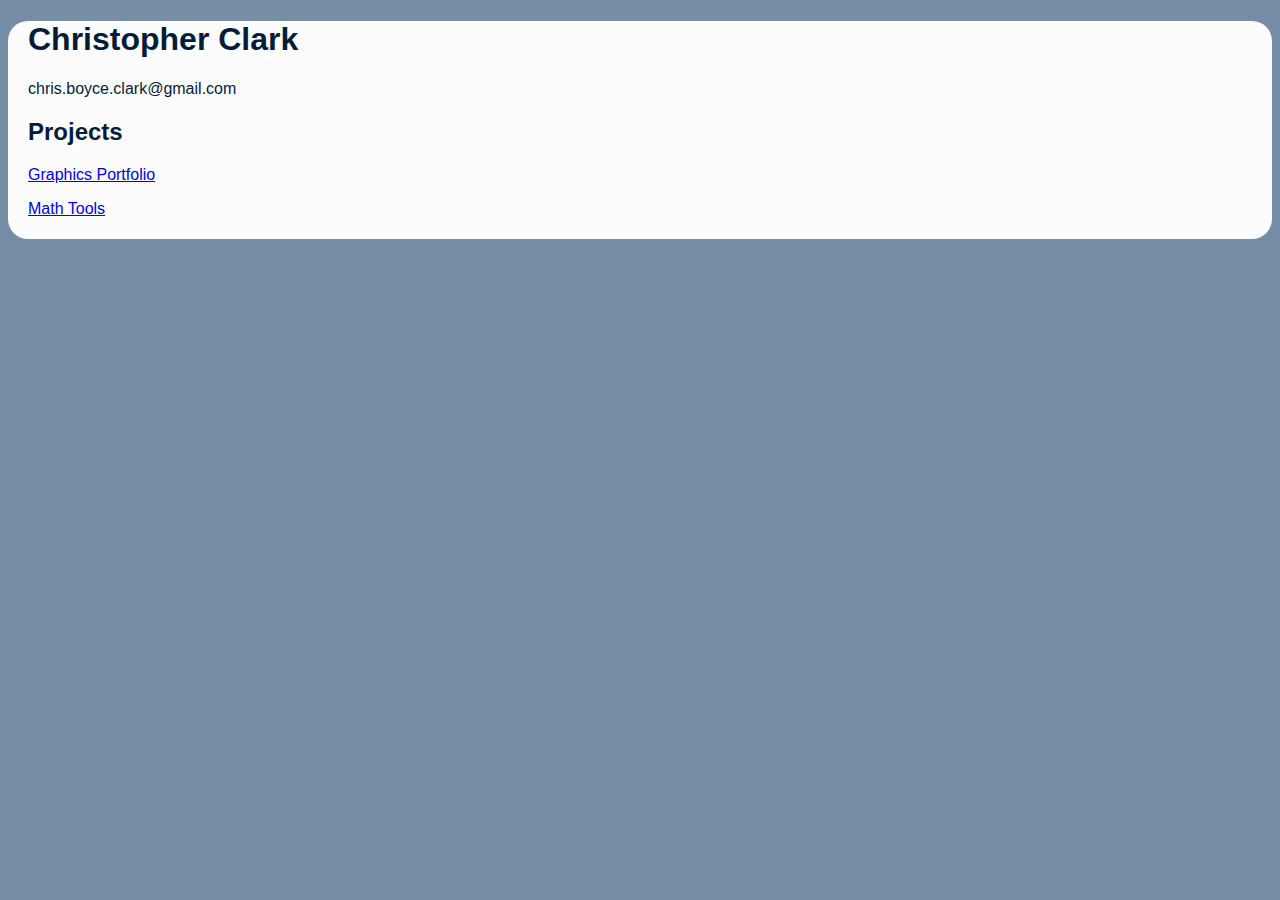
<file: index.html>
<!doctype html>
<html>
<head>
    <title>Home Page</title>

    <meta charset="utf-8" />
    <meta http-equiv="Content-type" content="text/html; charset=utf-8" />
    <meta name="viewport" content="width=device-width, initial-scale=1" />
    <link rel="shortcut icon" href="favicon.gif"/>
    <link rel="stylesheet" type="text/css" href="styles.css"/>
</head>

<body>
<div class="main">
    <h1>Christopher Clark</h1>

    <p>chris.boyce.clark@gmail.com</p>
    
    <h2>Projects</h2>

    <p><a href="graphics.html">Graphics Portfolio</a></p>

    <p><a href="math.html">Math Tools</a></p>
</div>
</body>
</html>
</file>
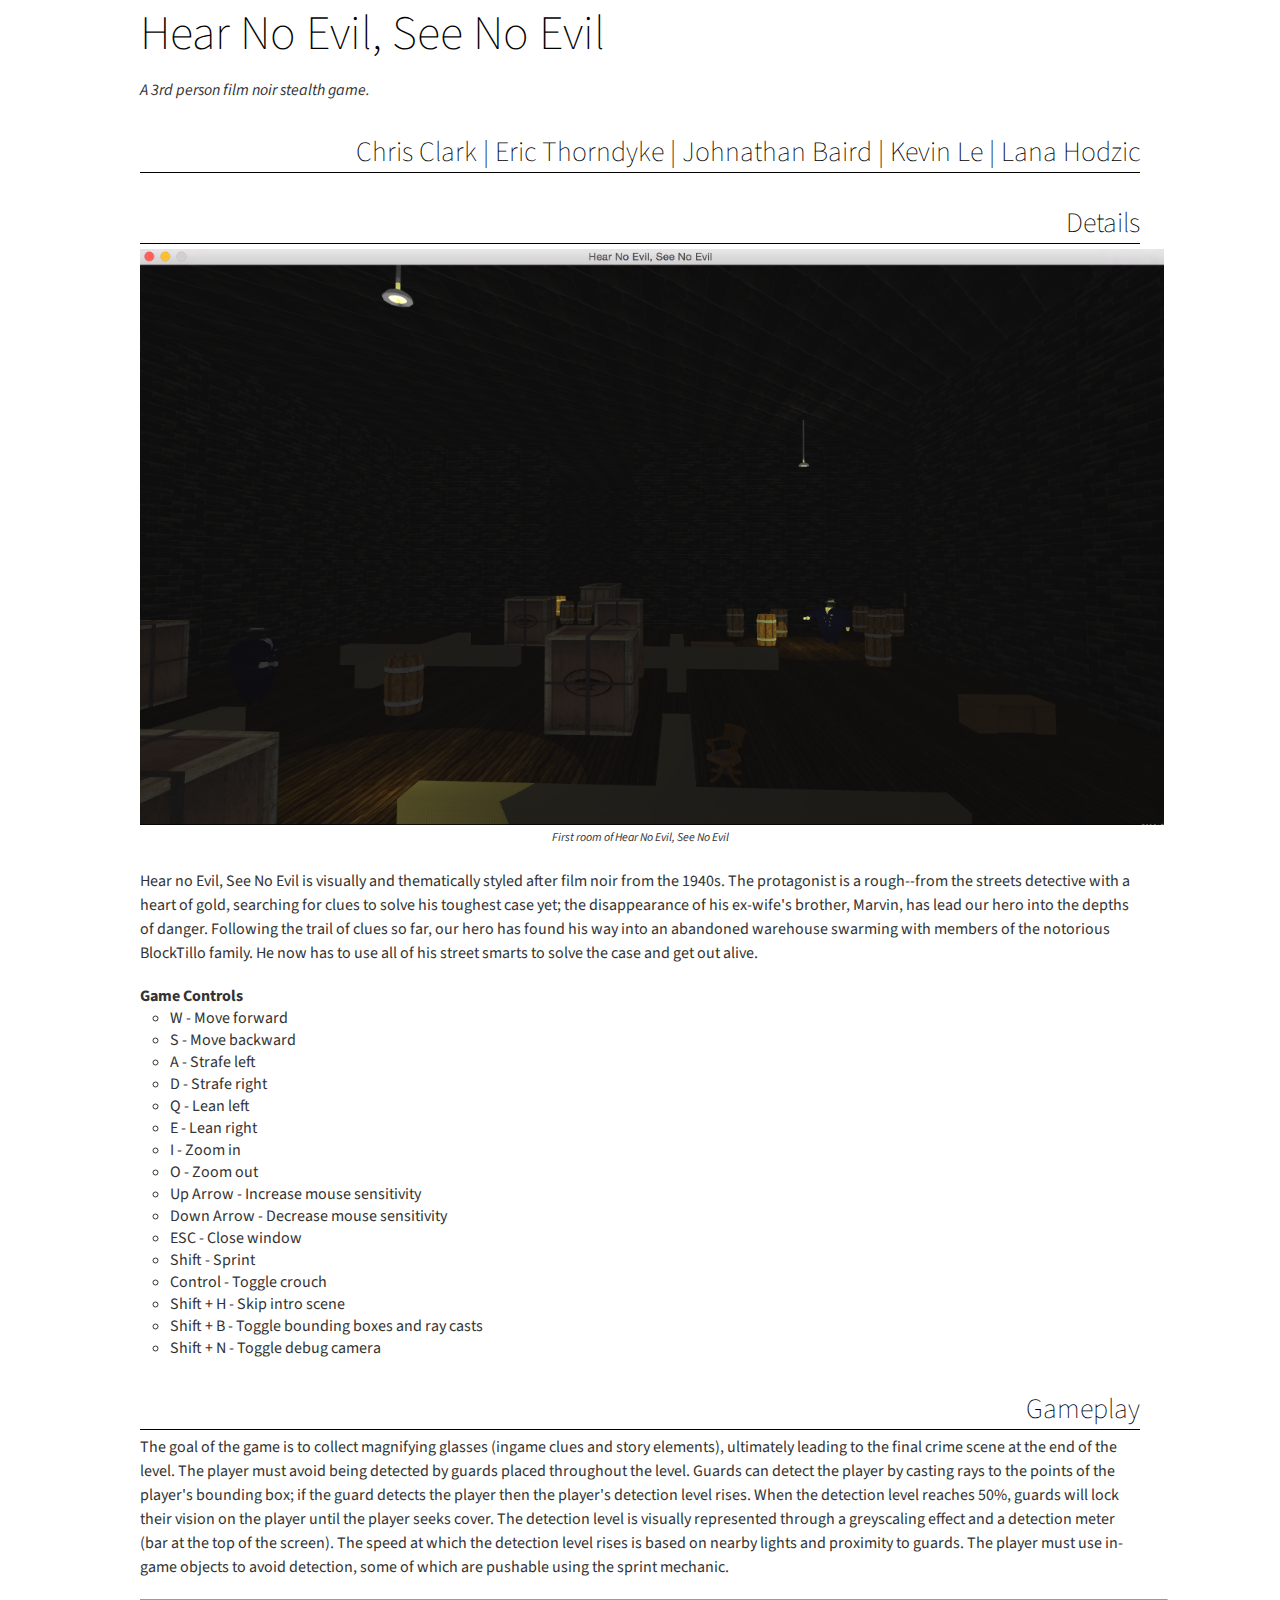
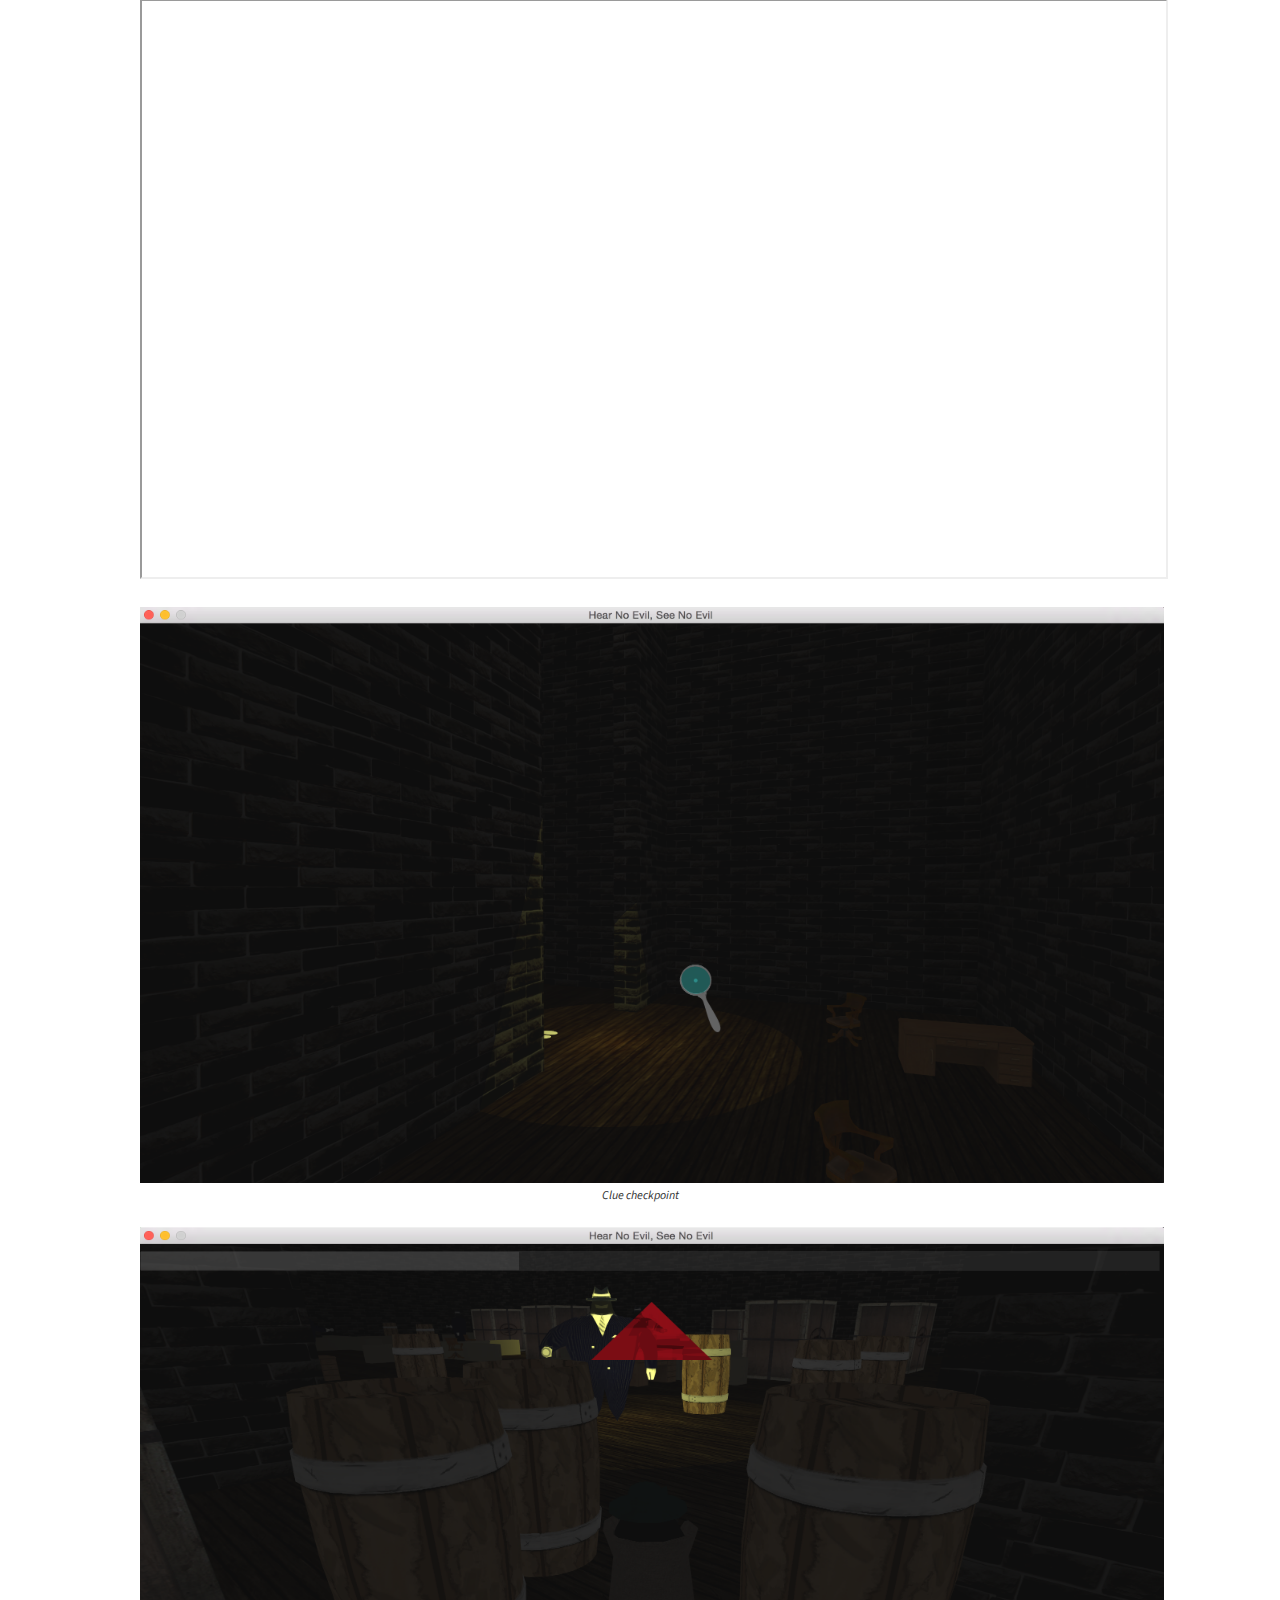
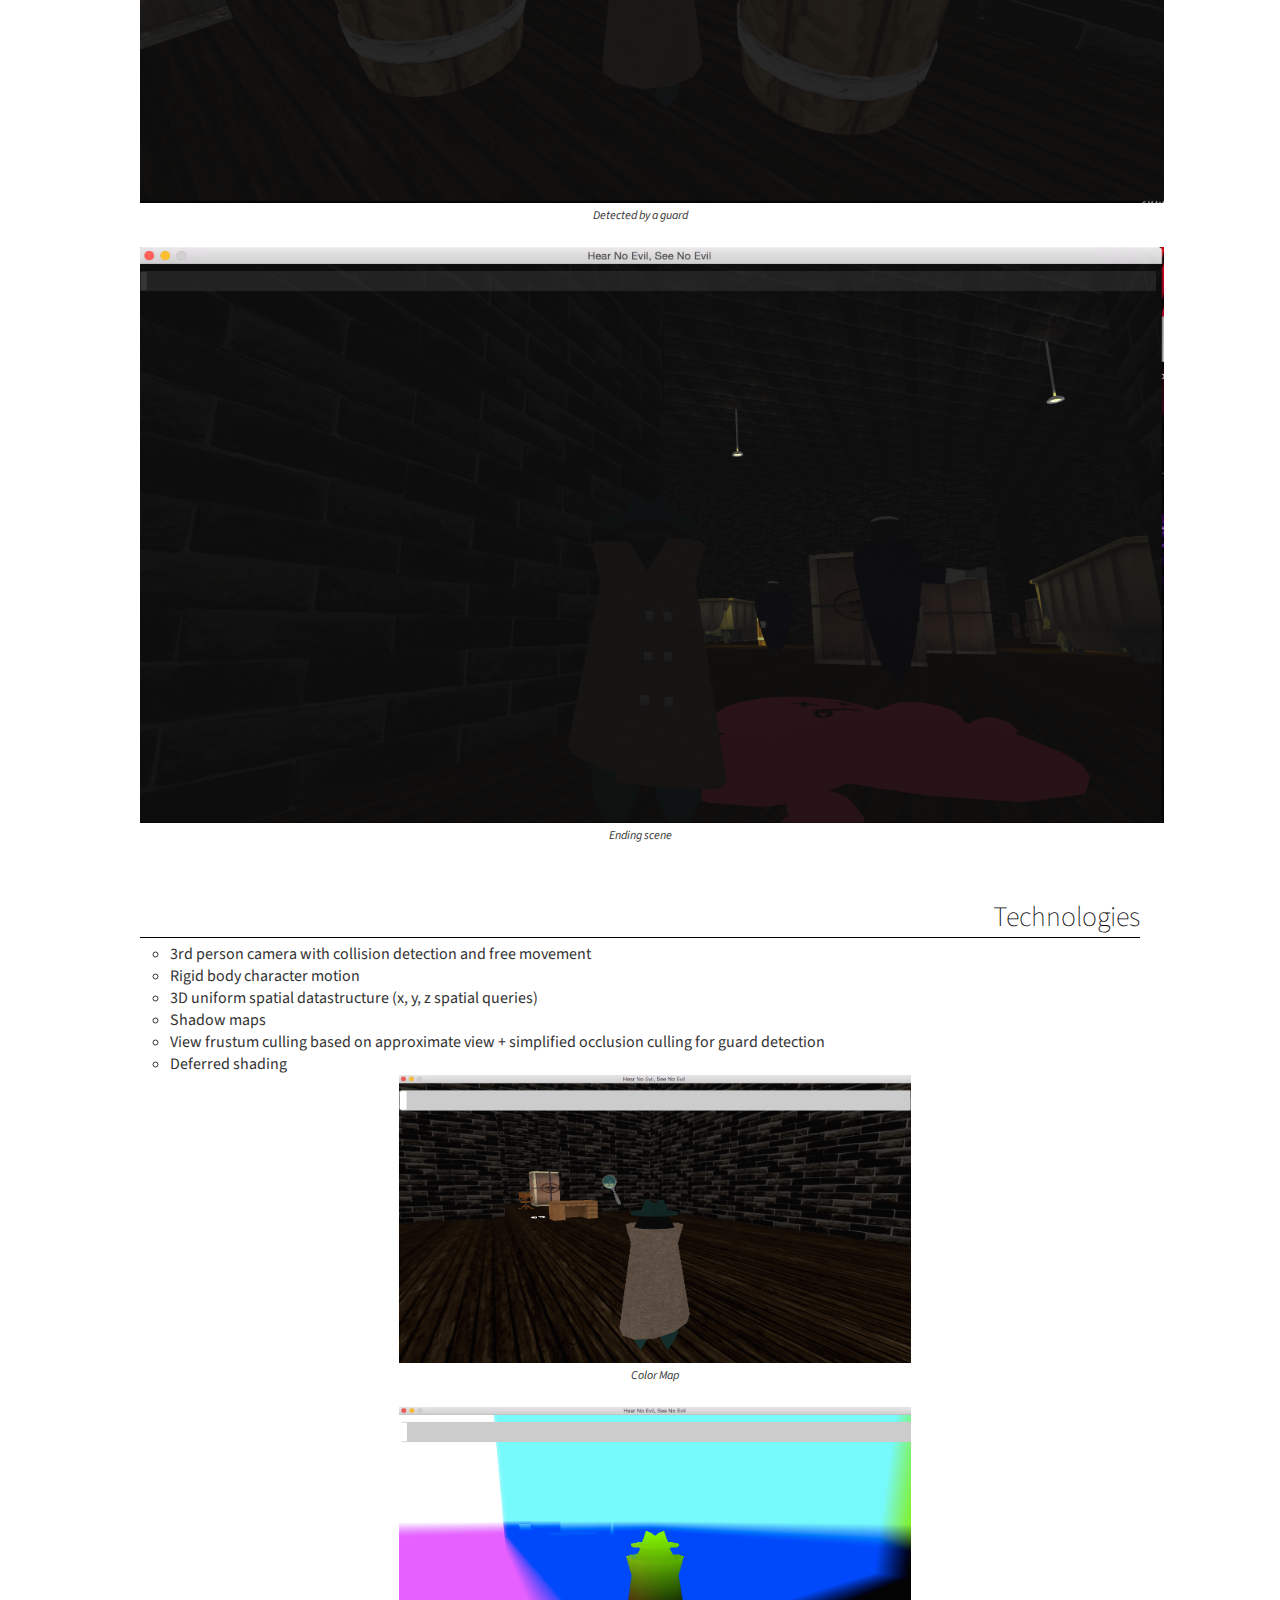
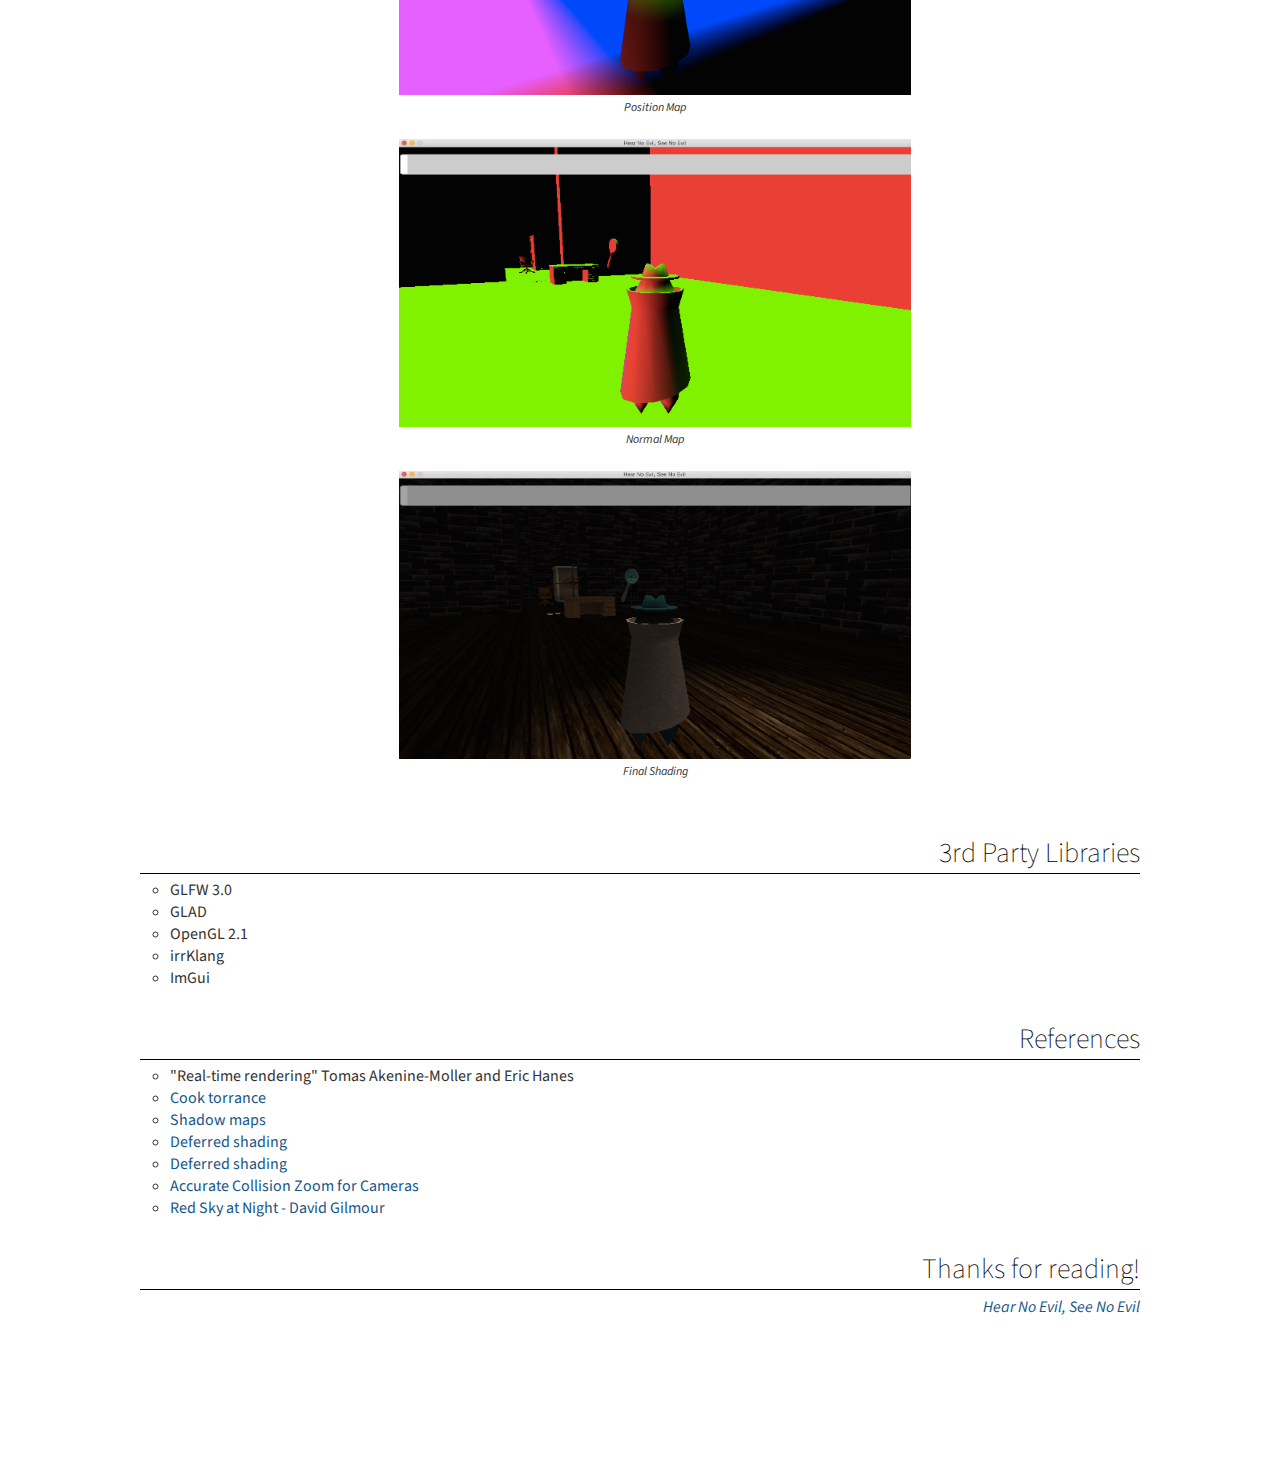
<file: graphics.html>
<!DOCTYPE html>
<html>
<head>
  <title>Hear No Evil, See No Evil</title>

  <link href="http://fonts.googleapis.com/css?family=Source+Sans+Pro:200,400,700,400italic,700italic" rel="stylesheet" type="text/css" />

  <style>
    * {
    margin: 0;
    padding: 0;
    }

    body {
    background: white;
    color: #333333;
    -webkit-font-smoothing: antialiased;
    font-size: 16px;
    font-family: "Source Sans Pro", Helvetica;
    }

    img {
    display: block;
    }

    em {
    font-size: 12px;
    }

    #signature {
    text-align: right;

    font-style: oblique;
    }

    a:link,
    a:visited {
    color: #165788;
    text-decoration: none;
    }

    a:hover,
    a:focus,
    a:active {
    text-decoration: underline;
    }

    .wrapper {
    width: auto;
    margin: auto;
    }

    .container {
    width: auto;
    margin: auto;
    }

    #content {
    width: 1000px;
    margin: auto;
    }
    
    #content ul {
    margin-left: 30px;
    }

    #content article {
    margin-bottom: 150px;
    }

    #content h1,
    #content h2 {
    color: black;
    margin-bottom: 10px;
    font-weight: 200;
    font-size: 48px;
    }

    #content h3 {
    color: black;
    border-bottom: 1px solid black;
    text-align: right;
    margin: 30px 0px 5px 0px;
    font-size: 28px;
    font-weight: 200;
    }

    #content p {
    width: 100%;
    line-height: 150%;
    margin-bottom: 20px;
    }

    #content p:first-child {
    font-size: 18px;
    font-style: italic;
    letter-spacing: 2px;
    }

    pre {
    font-size: 10px;
    padding: 15px;
    border-radius: 10px;
    background: #ddd;
    }
    </style>
</head>

<body>
  <div class="wrapper">
    <section id="content">
      <h1>Hear No Evil, See No Evil</h1>
	  <p><i>A 3rd person film noir stealth game.</i></p>
      <h3>Chris Clark | Eric Thorndyke | Johnathan Baird | Kevin Le | Lana Hodzic</h3>
      <article>

	<h3>Details</h3>


	<center>
	  <img width="1024" height="576" src="images/img4.png"/>
	  <em>First room of Hear No Evil, See No Evil</em>
	 </center>
     <br>

	<h4></h4>
	<p>Hear no Evil, See No Evil is visually and thematically styled after film noir from the 1940s. The protagonist is a rough--from 
	the streets detective with a heart of gold, searching for clues to solve his toughest case yet; the disappearance of his ex-wife's brother, 
	Marvin, has lead our hero into the depths of danger. Following the trail of clues so far, our hero has found his way into an abandoned warehouse
	swarming with members of the notorious BlockTillo family. He now has to use all of his street smarts to solve the case and get out alive.</p>
	<p></p>

	<h4>Game Controls</h4>
	<ul style = "list-style-type: circle">
	  <li>W - Move forward</li>
	  <li>S - Move backward</li>
	  <li>A - Strafe left</li>
	  <li>D - Strafe right</li>
	  <li>Q - Lean left</li>
	  <li>E - Lean right</li>
	  <li>I - Zoom in</li>
	  <li>O - Zoom out</li>
	  <li>Up Arrow - Increase mouse sensitivity</li>
	  <li>Down Arrow - Decrease mouse sensitivity</li>
	  <li>ESC - Close window</li>
	  <li>Shift - Sprint</li>
	  <li>Control - Toggle crouch</li>  
	  <li>Shift + H - Skip intro scene</li>
	  <li>Shift + B - Toggle bounding boxes and ray casts</li>
	  <li>Shift + N - Toggle debug camera</li>
	</ul>
	
	<h3>Gameplay</h3>
	<p>The goal of the game is to collect magnifying glasses (ingame clues and story elements), ultimately leading to the final crime scene at 
	the end of the level. The player must avoid being detected by guards placed throughout the level. Guards can detect the player by casting rays 
	to the points of the player's bounding box; if the guard detects the player then the player's detection level rises. When the detection 
	level reaches 50%, guards will lock their vision on the player until the player seeks cover. The detection level is 
	visually represented through a greyscaling effect and a detection meter (bar at the top of the screen). The speed at which the detection level 
	rises is based on nearby lights and proximity to guards. The player must use in-game objects to  avoid detection, some of which are 
	pushable using the sprint mechanic. </p>
	<iframe width="1024" height="576"
	src="http://www.youtube.com/embed/gKod5JOLifA?autoplay=0">
	</iframe>
    <br>
    <br>
    <center>
      <img width="1024" height="576" src="images/img3.png"/>
      <em>Clue checkpoint</em>
     </center>
     <br>
    <center>
      <img width="1024" height="576" src="images/img5.png"/>
      <em>Detected by a guard</em>
     </center>
     <br>
    <center>
      <img width="1024" height="576" src="images/img7.png"/>
      <em>Ending scene</em>
     </center>
     <br>

	<h3>Technologies</h3>
	<ul style = "list-style-type: circle">
		<li>3rd person camera with collision detection and free movement</li>
		<li>Rigid body character motion</li>
		<li>3D uniform spatial datastructure (x, y, z spatial queries)</li>
		<li>Shadow maps</li>
		<li>View frustum culling based on approximate view + simplified occlusion culling for guard detection</li>
		<li>Deferred shading</li>
        <center>
            <img width="512" height="288" src="images/color-map.png"/>
            <em>Color Map</em>
        </center>
        <br>
        <center>
            <img width="512" height="288" src="images/position-map.png"/>
            <em>Position Map</em>
        </center>
        <br>
        <center>
            <img width="512" height="288" src="images/normal-map.png"/>
            <em>Normal Map</em>
        </center>
        <br>
        <center>
            <img width="512" height="288" src="images/final-shading.png"/>
            <em>Final Shading</em>
        </center>
        <br>
	</ul>

	<h3>3rd Party Libraries</h3>
	<ul style = "list-style-type: circle">
		<li>GLFW 3.0</li>
		<li>GLAD</li>
		<li>OpenGL 2.1</li>
		<li>irrKlang</li>
		<li>ImGui</li>
	</ul>

	<h3>References</h3>
	<ul style = "list-style-type: circle">
		<li>"Real-time rendering" Tomas Akenine-Moller and Eric Hanes</li>
		<li><a href="http://content.gpwiki.org/index.php/D3DBook:(Lighting)_Cook-Torrance">Cook torrance</a></li>
		<li><a href="http://www.opengl-tutorial.org/intermediate-tutorials/tutorial-16-shadow-mapping/">Shadow maps</a></li>
		<li><a href="http://www.codinglabs.net/tutorial_simple_def_rendering.aspx">Deferred shading</a></li>
		<li><a href="http://ogldev.atspace.co.uk/www/tutorial35/tutorial35.html">Deferred shading</a></li>
        <li><a href="http://gamasutra.com/blogs/EricUndersander/20131001/201382/Accurate_Collision_Zoom_for_Cameras.php">Accurate Collision Zoom for Cameras</a></li>
		<li><a href="https://www.youtube.com/watch?v=EyaARFZQDuc">Red Sky at Night - David Gilmour</li>
	</ul>

	<h3>Thanks for reading!</h3>
	<p id="signature">Hear No Evil, See No Evil</p>
	</article>
      </section>
    </div>
</body>
</html>
</file>
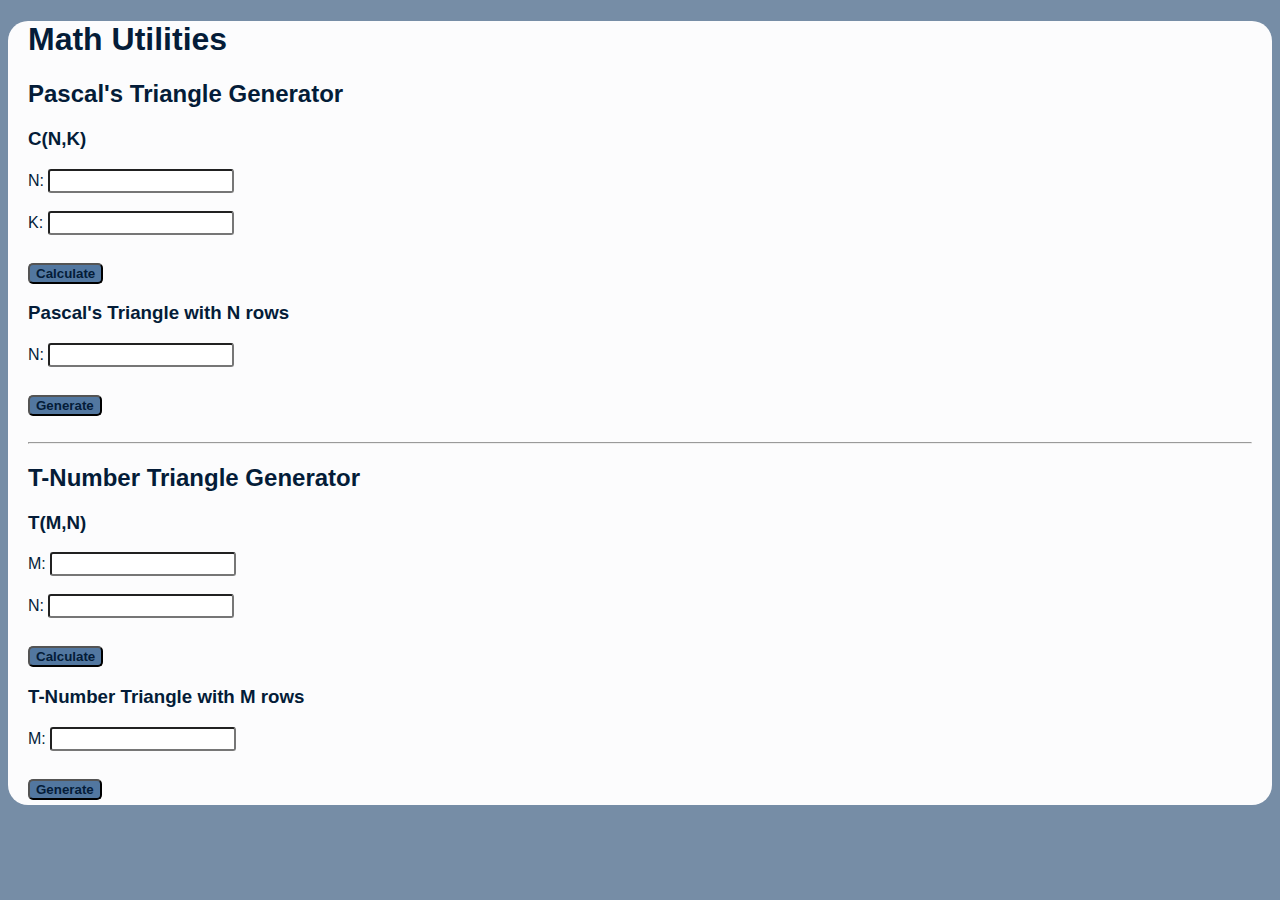
<file: math.html>
<!doctype html>
<html>
<head>
    <title>Math Helper</title>

    <meta charset="utf-8" />
    <meta http-equiv="Content-type" content="text/html; charset=utf-8" />
    <meta name="viewport" content="width=device-width, initial-scale=1" />
    <link rel="shortcut icon" href="favicon.gif"/>
    <link rel="stylesheet" type="text/css" href="styles.css"/>

    
</head>

<body>
<div class="main">
    <h1>Math Utilities</h1>

    <!-- Pascal's Triangle Tools -->
    <div id="pascalSection">
        <h2>Pascal's Triangle Generator</h2>

        <h3>C(N,K)</h3>

        <div class="niceText">N: 
    	   <input id="pascalN" class="niceInput niceText"></input>
        </div>
        <br />

        <div class="niceText">K: 
    	   <input id="pascalK" class="niceInput niceText"></input>
        </div>
        <br />

        <div id="pascalResult" class="niceText"></div>

        <button id="pascalCalculate" class="niceButton">Calculate</button>

        <h3>Pascal's Triangle with N rows</h3>

        <div class="niceText">N: 
    	   <input id="pascalTriN" class="niceInput niceText"></input>
        </div>
        <br />

        <button id="pascalGenerate" class="niceButton">Generate</button>

        <div id="pascalTriangle" class="niceText"></div>
    </div>

    <br />
    <hr></hr>

    <!-- T-Number Triangle Tools -->
    <div id="tNumberSection">
        <h2>T-Number Triangle Generator</h2>

        <h3>T(M,N)</h3>

        <div class="niceText">M: 
           <input id="tNumberM" class="niceInput niceText"></input>
        </div>
        <br />

        <div class="niceText">N: 
           <input id="tNumberN" class="niceInput niceText"></input>
        </div>
        <br />

        <div id="tNumberResult" class="niceText"></div>

        <button id="tNumberCalculate" class="niceButton">Calculate</button>

        <h3>T-Number Triangle with M rows</h3>

        <div class="niceText">M: 
           <input id="tNumberTriM" class="niceInput niceText"></input>
        </div>
        <br />

        <button id="tNumberGenerate" class="niceButton">Generate</button>

        <div id="tNumberTriangle" class="niceText"></div>
    </div>
</div>

<script type="text/javascript" src="math.js"></script>
</body>
</html>
</file>
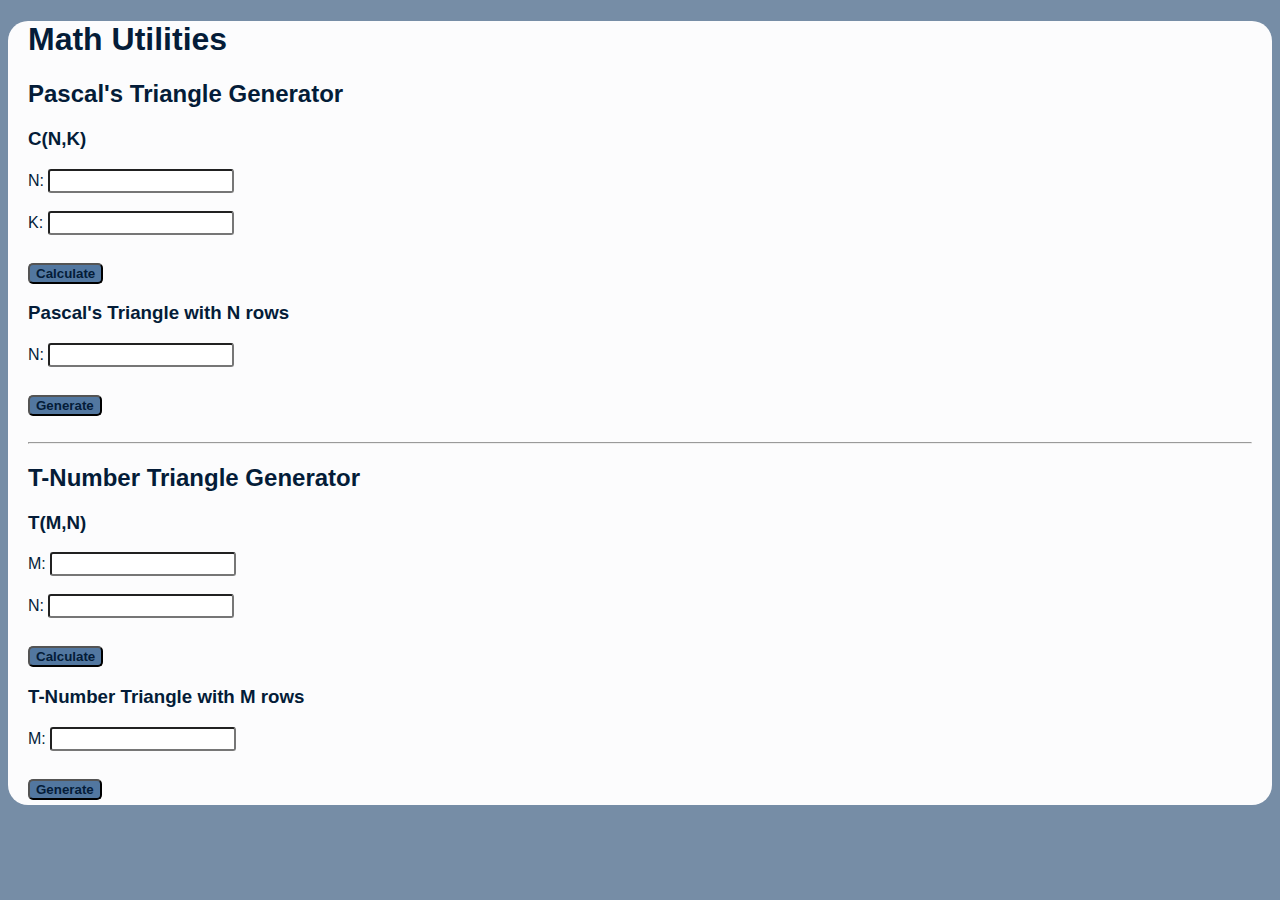
<file: My Websites/3 Javascript/math.html>
<!doctype html>
<html>
<head>
    <title>Math Helper</title>

    <meta charset="utf-8" />
    <meta http-equiv="Content-type" content="text/html; charset=utf-8" />
    <meta name="viewport" content="width=device-width, initial-scale=1" />
    <link rel="shortcut icon" href="http://cclark18.github.io/favicon.gif"/>
    <link rel="stylesheet" type="text/css" href="http://cclark18.github.io/styles.css"/>

    
</head>

<body>
<div class="main">
    <h1>Math Utilities</h1>

    <!-- Pascal's Triangle Tools -->
    <div id="pascalSection">
        <h2>Pascal's Triangle Generator</h2>

        <h3>C(N,K)</h3>

        <div class="niceText">N: 
    	   <input id="pascalN" class="niceInput niceText"></input>
        </div>
        <br />

        <div class="niceText">K: 
    	   <input id="pascalK" class="niceInput niceText"></input>
        </div>
        <br />

        <div id="pascalResult" class="niceText"></div>

        <button id="pascalCalculate" class="niceButton">Calculate</button>

        <h3>Pascal's Triangle with N rows</h3>

        <div class="niceText">N: 
    	   <input id="pascalTriN" class="niceInput niceText"></input>
        </div>
        <br />

        <button id="pascalGenerate" class="niceButton">Generate</button>

        <div id="pascalTriangle" class="niceText"></div>
    </div>

    <br />
    <hr></hr>

    <!-- T-Number Triangle Tools -->
    <div id="tNumberSection">
        <h2>T-Number Triangle Generator</h2>

        <h3>T(M,N)</h3>

        <div class="niceText">M: 
           <input id="tNumberM" class="niceInput niceText"></input>
        </div>
        <br />

        <div class="niceText">N: 
           <input id="tNumberN" class="niceInput niceText"></input>
        </div>
        <br />

        <div id="tNumberResult" class="niceText"></div>

        <button id="tNumberCalculate" class="niceButton">Calculate</button>

        <h3>T-Number Triangle with M rows</h3>

        <div class="niceText">M: 
           <input id="tNumberTriM" class="niceInput niceText"></input>
        </div>
        <br />

        <button id="tNumberGenerate" class="niceButton">Generate</button>

        <div id="tNumberTriangle" class="niceText"></div>
    </div>
</div>

<script type="text/javascript">
		// inputs
    	var pascalN = document.getElementById("pascalN");
    	var pascalK = document.getElementById("pascalK");
    	var pascalTriN = document.getElementById("pascalTriN");
        var tNumberM = document.getElementById("tNumberM");
        var tNumberN = document.getElementById("tNumberN");
        var tNumberTriM = document.getElementById("tNumberTriM");
    	// buttons
    	var pascalCalculate = document.getElementById("pascalCalculate");
    	var pascalGenerate = document.getElementById("pascalGenerate");
        var tNumberCalculate = document.getElementById("tNumberCalculate");
        var tNumberGenerate = document.getElementById("tNumberGenerate");
    	// outputs
    	var pascalResult = document.getElementById("pascalResult");
    	var pascalTriangle = document.getElementById("pascalTriangle");
        var tNumberResult = document.getElementById("tNumberResult");
        var tNumberTriangle = document.getElementById("tNumberTriangle");

    	pascalCalculate.onclick=function() {
    		var n = +pascalN.value;
    		var k = +pascalK.value;
    		var val = pascalCalculateFunc(n, k);
    		//console.log(pascalN.value + " " + pascalK.value);
    		console.log(val);

    		pascalResult.innerHTML=val;
    	}

    	pascalGenerate.onclick=function() {
    		var n = +pascalTriN.value;

    		pascalGenerateFunc(n, pascalTriangle);
    	}

    	// n: row of solution
    	// k: column of solution
    	function pascalCalculateFunc(n, k) {
    		var results = [];
    		// construct solution array, where '-1' indicates and unsolved pascal result
    		for (var i = 0; i <= n; ++i) {
    			results[i] = [];
    			for (var j = 0; j <= i; ++j) {
    				results[i][j] = -1;
    			}
    		}

            //console.log(results);

    		return pascalCalculateFuncRecursive(n, k, results);
    	}

    	// n: row of solution
    	// k: column of solution
    	// results: partially constructed solution array (for memoization)
    	function pascalCalculateFuncRecursive(n, k, results) {
    		if (k == 0 || n == 0 || n == k) {
    			return 1;
    		}
    		else if (k > n || k < 0 || n < 0) {
    			return 0;
    		}
    		else {
    			if(results[n - 1][k - 1] == -1) {
    				results[n - 1][k - 1] = pascalCalculateFuncRecursive(n - 1, k - 1, results);
    			}
    			if(results[n - 1][k] == -1) {
    				results[n - 1][k] = pascalCalculateFuncRecursive(n - 1, k, results);
    			}
    			return results[n - 1][k - 1] + results[n - 1][k];
    		}
    	}

    	// n: rows of triangle
    	// loc: container for triangle (expect div)
    	function pascalGenerateFunc(n, loc) {
    		loc.innerHTML = "";
    		var results = [];
    		// construct solution array while creating triangle
    		for (var i = 0; i <= n; ++i) {
    			results[i] = [];
    			loc.innerHTML = loc.innerHTML + "<p>"
    			for (var j = 0; j <= i; ++j) {
    				if (j == 0 || j == i || i == 0) {
    					results[i][j] = 1;
    				}
    				else {
    					var leftPar = 0;
    					var rightPar = 0;
    					leftPar = results[i-1][j-1];
    					rightPar = results[i-1][j];
    					results[i][j] = leftPar + rightPar;
    				}
    				loc.innerHTML = loc.innerHTML + results[i][j] + " ";
    			}
    			loc.innerHTML = loc.innerHTML + "</p>"
    		}
    	}

        tNumberCalculate.onclick=function() {
            var m = +tNumberM.value;
            var n = +tNumberN.value;
            var val = tNumberCalculateFunc(m, n);

            tNumberResult.innerHTML=val;
        }

        tNumberGenerate.onclick=function() {
            var m = +tNumberTriM.value;
            tNumberGenerateFunc(m, tNumberTriangle);
        }

        // m: row of solution
        // n: column of solution
        function tNumberCalculateFunc(m, n) {
            var results = [];
            // construct solution array, where '-1' indicates and unsolved pascal result
            for (var i = 0; i < m; ++i) {
                results[i] = [];
                for (var j = 0; j <= i; ++j) {
                    results[i][j] = -1;
                }
            }

            //console.log(results);

            var result = tNumberCalculateFuncRecursive(m-1, n-1, results);

            console.log(results);

            return result;
        }

        // n: row of solution - 1
        // k: column of solution - 1
        // results: partially constructed solution array (for memoization)
        function tNumberCalculateFuncRecursive(m, n, results) {
            if (m == 0 || n == 0) {
                return 1;
            }
            else if (n < 0 || m < 0 || n > m) {
                return 0;
            }
            else {
                if (results[m - 1][n - 1] == -1) {
                    results[m - 1][n - 1] = tNumberCalculateFuncRecursive(m - 1, n - 1, results);
                }
                if (results[m - 1][n] == -1) {
                    results[m - 1][n] = tNumberCalculateFuncRecursive(m - 1, n, results);
                }

                var leftPar = 0;
                var rightPar = 0;

                leftPar = results[m-1][n-1];
                if (n < m) {
                    rightPar = results[m-1][n];
                }

                return (n + 1)*(leftPar + rightPar);
            }
        }

        // m: rows of triangle
        // loc: container for triangle (expect div)
        function tNumberGenerateFunc(m, loc) {
            loc.innerHTML = "";
            var results = [];
            // construct solution array while creating triangle
            for (var i = 0; i < m; ++i) {
                results[i] = [];
                loc.innerHTML = loc.innerHTML + "<p>"
                for (var j = 0; j <= i; ++j) {
                    if (j == 0 || i == 0) {
                        results[i][j] = 1;
                    }
                    else {
                        var leftPar = 0;
                        var rightPar = 0;
                        leftPar = results[i-1][j-1];
                        if (j < i) {
                            rightPar = results[i-1][j];
                        }
                        results[i][j] = (j + 1)*(leftPar + rightPar);
                    }
                    loc.innerHTML = loc.innerHTML + results[i][j] + " ";
                }
                loc.innerHTML = loc.innerHTML + "</p>"
            }
        }
    </script>
</body>
</html>
</file>
<file: styles.css>
body
{
    background-color: #768DA6;
}
.main {
    color: #041C38;
    float: center;
    text-align: left;
    padding-left: 20px;
    padding-right: 20px;
    padding-bottom: 5px;
    background-color: #FCFCFD;
    border-radius: 20px;
    font-family: Helvetica, Arial, Sans-serif;
    font-size: 10;
}

.niceButton {
    color: #041C38;
    background-color: #5277A0;
    border-radius: 5px;
    font-weight: bold;
    margin-top: 10px;
}

.niceInput {
    border-radius: 3px;
}

.niceText {
    font-family: Helvetica, Arial, Sans-serif;
    font-size: 100%;
}
</file>
